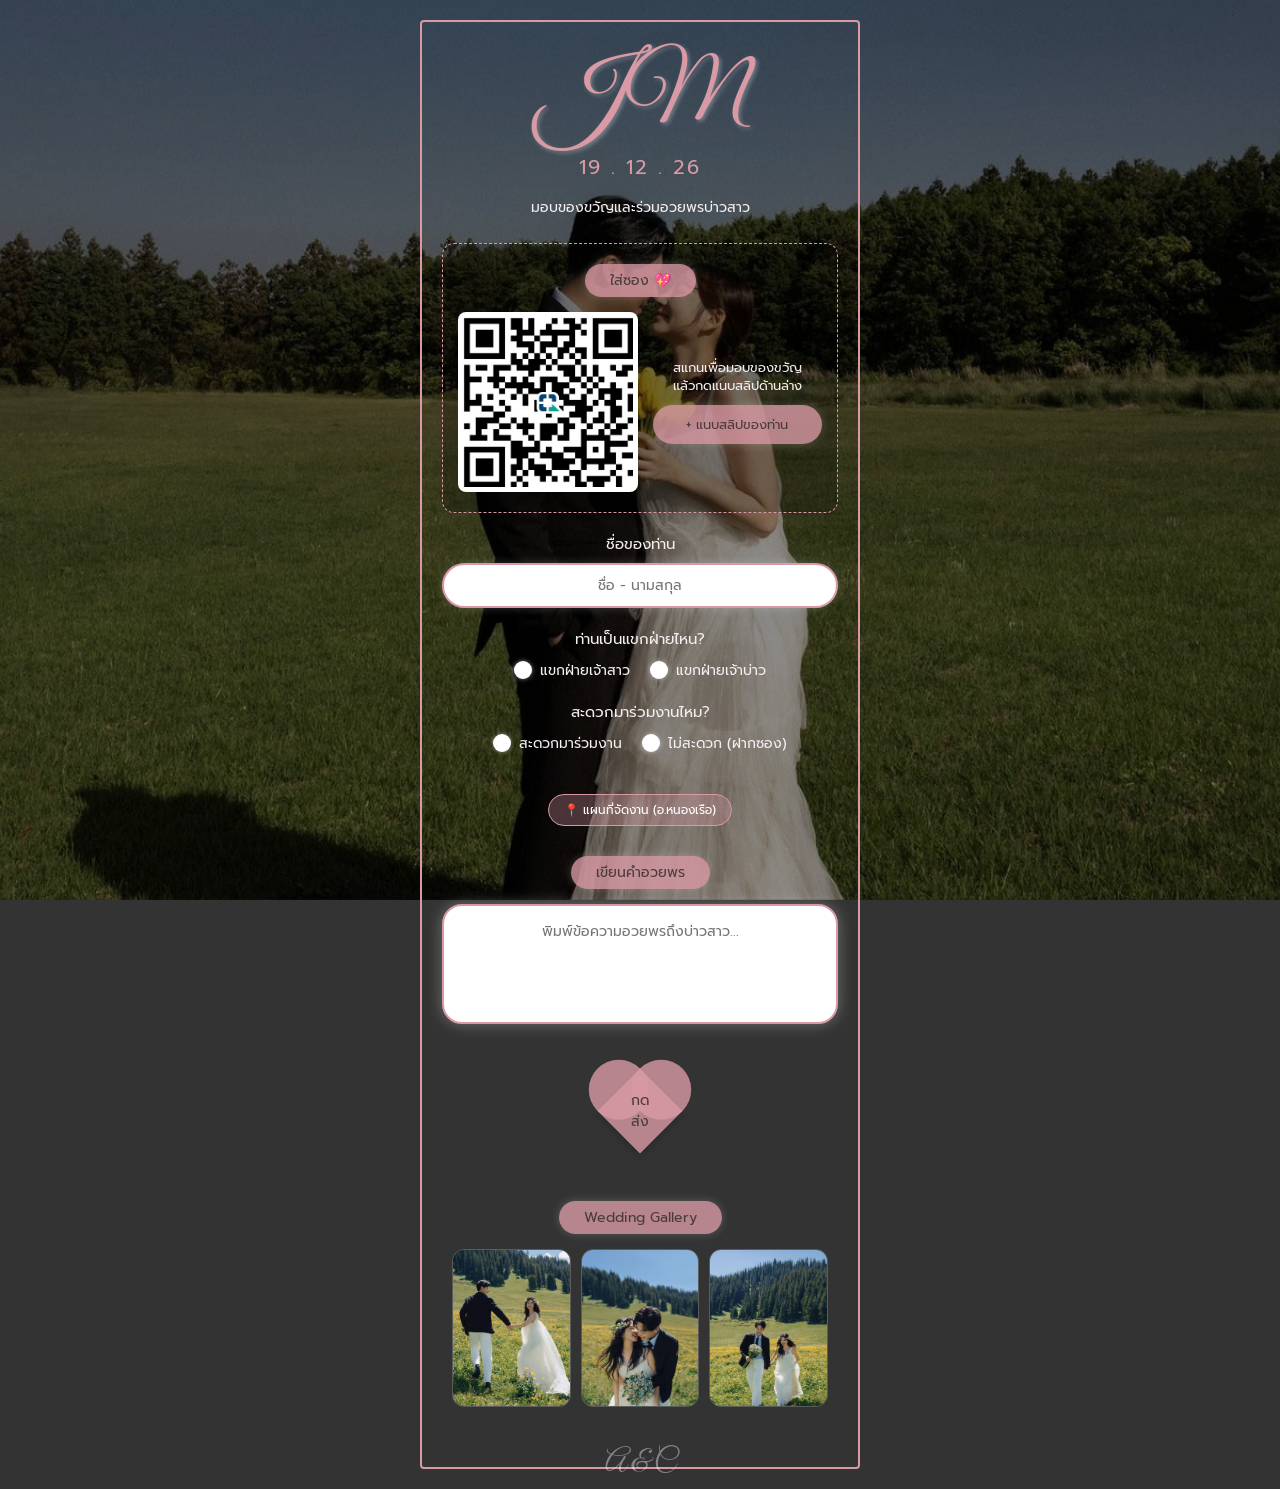
<file: index.html>
<!DOCTYPE html>
<html lang="th">

<head>
    <meta charset="UTF-8">
    <meta name="viewport" content="width=device-width, initial-scale=1.0, maximum-scale=1.0, user-scalable=no">
    <title>ร่วมแสดงความยินดีงานแต่ง</title>
    <link href="https://fonts.googleapis.com/css2?family=Great+Vibes&family=Prompt:wght@300;400;500&display=swap"
        rel="stylesheet">
    <link rel="stylesheet" href="style.css">
</head>

<body>

    <!-- Background -->
    <div class="bg-container">
        <div class="bg-overlay"></div>
    </div>

    <main class="wedding-wrapper">
        <div class="wedding-border">

            <!-- ═══ 1. Header ═══ -->
            <header class="header-section">
                <h1 class="monogram">JM</h1>
                <p class="date">19 . 12 . 26</p>
                <p class="subtitle">มอบของขวัญและร่วมอวยพรบ่าวสาว</p>
            </header>

            <form id="wedding-form">

                <!-- ═══ 2. QR Code + Upload Slip (Priority 1) ═══ -->
                <section class="envelope-section">
                    <div class="section-label">ใส่ซอง 💖</div>
                    <div class="qr-upload-row">
                        <div class="qr-box">
                            <img src="img/qr.jpg" alt="QR Code" class="qr-code">
                        </div>
                        <div class="upload-box">
                            <p class="upload-hint">สแกนเพื่อมอบของขวัญ<br>แล้วกดแนบสลิปด้านล่าง</p>
                            <button type="button" id="btn-open-slip-modal" class="pill-btn pink-btn">+
                                แนบสลิปของท่าน</button>
                        </div>
                    </div>
                    <div id="slip-status" class="slip-status hidden">✅ แนบสลิปเรียบร้อยแล้ว</div>
                </section>

                <!-- ═══ 3. Guest Info ═══ -->
                <section class="form-section">
                    <div class="form-row">
                        <label for="guest-name">ชื่อของท่าน</label>
                        <input type="text" id="guest-name" name="guest-name" class="pill-input"
                            placeholder="ชื่อ - นามสกุล" required>
                    </div>

                    <div class="form-row">
                        <p class="question-label">ท่านเป็นแขกฝ่ายไหน?</p>
                        <div class="radio-row">
                            <label class="custom-radio">
                                <input type="radio" name="relation" value="เจ้าสาว" required>
                                <span class="radio-mark"></span>
                                แขกฝ่ายเจ้าสาว
                            </label>
                            <label class="custom-radio">
                                <input type="radio" name="relation" value="เจ้าบ่าว">
                                <span class="radio-mark"></span>
                                แขกฝ่ายเจ้าบ่าว
                            </label>
                        </div>
                    </div>

                    <div class="form-row">
                        <p class="question-label">สะดวกมาร่วมงานไหม?</p>
                        <div class="radio-row">
                            <label class="custom-radio">
                                <input type="radio" name="attending" value="สะดวกมาร่วมงาน" required>
                                <span class="radio-mark"></span>
                                สะดวกมาร่วมงาน
                            </label>
                            <label class="custom-radio">
                                <input type="radio" name="attending" value="ไม่สะดวก">
                                <span class="radio-mark"></span>
                                ไม่สะดวก (ฝากซอง)
                            </label>
                        </div>
                    </div>
                </section>

                <!-- ═══ 4. Map ═══ -->
                <section class="map-section">
                    <a href="https://www.google.com/maps/place/Nong+Ruea+District,+Khon+Kaen" target="_blank"
                        class="map-link">
                        📍 แผนที่จัดงาน (อ.หนองเรือ)
                    </a>
                </section>

                <!-- ═══ 5. Blessing ═══ -->
                <section class="blessing-section">
                    <div class="section-label">เขียนคำอวยพร</div>
                    <textarea id="message" name="message" class="blessing-textarea"
                        placeholder="พิมพ์ข้อความอวยพรถึงบ่าวสาว..." required></textarea>
                </section>

                <!-- ═══ 6. Submit ═══ -->
                <div class="submit-section">
                    <button type="submit" id="btn-submit" class="heart-btn">
                        <span>กดส่ง</span>
                    </button>
                </div>

            </form>

            <!-- ═══ 7. Wedding Gallery (Bonus at bottom) ═══ -->
            <section class="gallery-section" style="margin-top: 20px;">
                <div class="section-label">Wedding Gallery</div>
                <div class="gallery-grid">
                    <img src="img/1.jpg" alt="Gallery 1">
                    <img src="img/2.jpg" alt="Gallery 2">
                    <img src="img/3.jpg" alt="Gallery 3">
                </div>
            </section>

            <div class="footer-logo">A & C</div>
        </div>
    </main>

    <!-- Slip Upload Modal -->
    <div id="slip-modal" class="modal">
        <div class="modal-content">
            <span class="close-btn" id="close-slip-modal">&times;</span>
            <h2>แนบสลิปโอนเงิน</h2>
            <div class="upload-area" id="upload-area">
                <input type="file" id="slip-input" accept="image/*" hidden>
                <div class="upload-placeholder" id="upload-placeholder">
                    <span class="upload-icon">📤</span>
                    <span>คลิกเพื่อเลือกรูปภาพสลิป</span>
                </div>
                <img id="slip-preview" class="slip-preview hidden" alt="Slip Preview">
            </div>
            <button type="button" id="btn-confirm-slip" class="pill-btn pink-btn" disabled>ยืนยันสลิป</button>
        </div>
    </div>

    <!-- Thank You Modal -->
    <div id="thank-you-modal" class="modal">
        <div class="modal-content thank-you-content">
            <div class="thank-icon">🌸</div>
            <h2>ขอบคุณจากใจ</h2>
            <p class="thank-you-text">ขอบคุณ คุณ <span id="thank-you-name" class="highlight-name">...</span> มากๆ
                นะคะ/ครับ</p>
            <p class="thank-you-sub">ที่มาร่วมแสดงความยินดีและเป็นส่วนหนึ่ง<br>ในวันสำคัญของเราสองคน</p>
            <button type="button" id="btn-close-thank-you" class="pill-btn pink-btn">ปิดหน้าต่าง</button>
        </div>
    </div>

    <!-- Loading Overlay -->
    <div id="loading-overlay" class="loading-overlay hidden">
        <div class="spinner"></div>
    </div>

    <script src="script.js"></script>
</body>

</html>
</file>
<file: style.css>
:root {
    --color-pink: #d99aa5;
    --color-pink-translucent: rgba(217, 154, 165, 0.8);
    --color-white: #ffffff;
    --color-text-light: #f5eef0;
    --color-text-dark: #4a3b3d;
    --font-script: 'Great Vibes', cursive;
    --font-thai: 'Prompt', sans-serif;
}

* {
    box-sizing: border-box;
    margin: 0;
    padding: 0;
}

body {
    font-family: var(--font-thai);
    color: var(--color-white);
    background-color: #333;
    min-height: 100vh;
    overflow-x: hidden;
}

/* Background */
.bg-container {
    position: fixed;
    top: 0;
    left: 0;
    width: 100%;
    height: 100%;
    background-image: url('img/back.jpg');
    background-size: cover;
    background-position: center;
    z-index: -2;
}

.bg-overlay {
    position: fixed;
    top: 0;
    left: 0;
    width: 100%;
    height: 100%;
    background-color: rgba(0, 0, 0, 0.45);
    z-index: -1;
}

/* Layout */
.wedding-wrapper {
    width: 100%;
    max-width: 480px;
    margin: 0 auto;
    padding: 20px;
    min-height: 100vh;
    display: flex;
    flex-direction: column;
}

.wedding-border {
    border: 2px solid var(--color-pink);
    border-radius: 4px;
    padding: 30px 20px;
    flex-grow: 1;
    display: flex;
    flex-direction: column;
    align-items: center;
    text-align: center;
    position: relative;
}

/* Section Label */
.section-label {
    background-color: var(--color-pink-translucent);
    color: var(--color-text-dark);
    padding: 6px 25px;
    border-radius: 25px;
    display: inline-block;
    font-size: 14px;
    margin-bottom: 15px;
    box-shadow: 0 0 10px rgba(255,255,255,0.2);
}

/* 1. Header */
.header-section {
    margin-bottom: 25px;
}
.monogram {
    font-family: var(--font-script);
    font-size: 90px;
    color: var(--color-pink);
    line-height: 1;
    text-shadow: 2px 2px 4px rgba(255,255,255,0.3);
    margin-bottom: 10px;
    font-weight: normal;
}
.date {
    color: var(--color-pink);
    font-size: 20px;
    letter-spacing: 2px;
    margin-bottom: 15px;
}
.subtitle {
    color: var(--color-text-light);
    font-size: 14px;
}

/* 2. Gallery */
.gallery-section {
    width: 100%;
    margin-bottom: 30px;
}
.gallery-grid {
    display: flex;
    gap: 10px;
    justify-content: center;
}
.gallery-grid img {
    width: 30%;
    aspect-ratio: 3/4;
    object-fit: cover;
    border-radius: 12px;
    border: 1px solid rgba(255,255,255,0.2);
}

/* 3. Form Info */
#wedding-form {
    width: 100%;
    display: flex;
    flex-direction: column;
    align-items: center;
}
.form-section {
    width: 100%;
    margin-bottom: 20px;
}
.form-row {
    margin-bottom: 20px;
}
.form-row label[for="guest-name"] {
    display: block;
    margin-bottom: 8px;
    color: var(--color-text-light);
    font-size: 15px;
}
.pill-input {
    width: 100%;
    padding: 10px 20px;
    border-radius: 25px;
    border: 2px solid var(--color-pink);
    background-color: var(--color-white);
    font-family: var(--font-thai);
    font-size: 14px;
    color: var(--color-text-dark);
    outline: none;
    box-shadow: 0 0 10px rgba(255,255,255,0.2);
    text-align: center;
}
.question-label {
    color: var(--color-text-light);
    font-size: 15px;
    margin-bottom: 10px;
}
.radio-row {
    display: flex;
    justify-content: center;
    gap: 20px;
}
.custom-radio {
    display: flex;
    align-items: center;
    cursor: pointer;
    font-size: 14px;
    color: var(--color-text-light);
}
.custom-radio input {
    position: absolute;
    opacity: 0;
    cursor: pointer;
}
.radio-mark {
    height: 18px;
    width: 18px;
    background-color: var(--color-white);
    border-radius: 50%;
    margin-right: 8px;
    position: relative;
    box-shadow: 0 0 5px rgba(255,255,255,0.5);
}
.custom-radio input:checked ~ .radio-mark {
    background-color: var(--color-pink);
    border: 2px solid var(--color-white);
}

/* 4. Map */
.map-section {
    margin-bottom: 30px;
}
.map-link {
    display: inline-block;
    color: var(--color-white);
    background: rgba(217, 154, 165, 0.3);
    padding: 6px 15px;
    border-radius: 20px;
    text-decoration: none;
    font-size: 12px;
    border: 1px solid var(--color-pink);
    transition: 0.3s;
}
.map-link:hover {
    background: var(--color-pink-translucent);
}

/* 5. Blessing */
.blessing-section {
    width: 100%;
    margin-bottom: 30px;
}
.blessing-textarea {
    width: 100%;
    height: 120px;
    border-radius: 20px;
    border: 2px solid var(--color-pink);
    background-color: var(--color-white);
    padding: 15px;
    font-family: var(--font-thai);
    font-size: 14px;
    color: var(--color-text-dark);
    resize: none;
    outline: none;
    box-shadow: 0 0 15px rgba(255,255,255,0.3);
    text-align: center;
}

/* 6. Envelope / QR */
.envelope-section {
    width: 100%;
    margin-bottom: 20px;
    background: rgba(0,0,0,0.2);
    padding: 20px 15px;
    border-radius: 12px;
    border: 1px dashed var(--color-pink);
}
.qr-upload-row {
    display: flex;
    justify-content: space-between;
    align-items: center;
    gap: 15px;
}
.qr-box {
    flex: 1;
    background: var(--color-white);
    padding: 5px;
    border-radius: 8px;
}
.qr-code {
    width: 100%;
    height: auto;
    display: block;
}
.upload-box {
    flex: 1;
    display: flex;
    flex-direction: column;
    gap: 10px;
}
.upload-hint {
    font-size: 13px;
    color: var(--color-text-light);
    line-height: 1.4;
}
.pill-btn {
    padding: 10px 15px;
    border-radius: 25px;
    border: none;
    font-family: var(--font-thai);
    font-size: 13px;
    cursor: pointer;
    text-align: center;
    width: 100%;
}
.pink-btn {
    background-color: var(--color-pink-translucent);
    color: var(--color-text-dark);
    box-shadow: 0 0 10px rgba(255,255,255,0.2);
}
.pink-btn:disabled {
    background-color: rgba(150,150,150,0.5);
    color: #ccc;
}
.slip-status {
    margin-top: 15px;
    font-size: 14px;
    color: #a8e6cf;
}

/* 7. Submit */
.submit-section {
    position: relative;
    width: 100%;
    height: 100px;
    display: flex;
    justify-content: center;
    align-items: center;
    margin-bottom: 20px;
}
.heart-btn {
    position: relative;
    width: 60px;
    height: 60px;
    background-color: var(--color-pink-translucent);
    transform: rotate(-45deg);
    border: none;
    cursor: pointer;
    box-shadow: -2px 2px 10px rgba(0,0,0,0.2);
    transition: transform 0.2s;
}
.heart-btn:hover {
    transform: rotate(-45deg) scale(1.05);
}
.heart-btn::before, .heart-btn::after {
    content: "";
    position: absolute;
    width: 60px;
    height: 60px;
    background-color: var(--color-pink-translucent);
    border-radius: 50%;
}
.heart-btn::before { top: -30px; left: 0; }
.heart-btn::after { top: 0; left: 30px; }
.heart-btn span {
    position: absolute;
    top: 50%;
    left: 50%;
    transform: translate(-50%, -50%) rotate(45deg);
    z-index: 10;
    color: var(--color-text-dark);
    font-family: var(--font-thai);
    font-size: 14px;
}

/* Footer */
.footer-logo {
    font-family: var(--font-script);
    font-size: 30px;
    color: rgba(255,255,255,0.4);
    position: absolute;
    bottom: -15px;
    background: transparent;
    padding: 0 10px;
}

/* Modals */
.modal {
    display: none;
    position: fixed;
    top: 0;
    left: 0;
    width: 100%;
    height: 100%;
    background-color: rgba(0, 0, 0, 0.7);
    z-index: 1000;
    justify-content: center;
    align-items: center;
}
.modal.show { display: flex; }
.modal-content {
    background-color: var(--color-white);
    color: var(--color-text-dark);
    width: 90%;
    max-width: 400px;
    border-radius: 16px;
    padding: 30px 20px;
    text-align: center;
    position: relative;
    border: 2px solid var(--color-pink);
}
.close-btn {
    position: absolute;
    top: 10px;
    right: 15px;
    font-size: 24px;
    color: #888;
    cursor: pointer;
}
.upload-area {
    margin: 20px 0;
    border: 2px dashed var(--color-pink);
    border-radius: 12px;
    padding: 30px;
    cursor: pointer;
    background-color: #fafafa;
}
.slip-preview {
    max-width: 100%;
    max-height: 200px;
    border-radius: 8px;
    margin-top: 10px;
}
.hidden { display: none !important; }

/* Thank You */
.thank-icon {
    font-size: 50px;
    margin-bottom: 10px;
}
.highlight-name {
    color: var(--color-pink);
    font-weight: 500;
}
.thank-you-sub {
    font-size: 14px;
    color: #666;
    margin: 10px 0 20px;
}

/* Loading Overlay */
.loading-overlay {
    position: fixed;
    top: 0;
    left: 0;
    width: 100%;
    height: 100%;
    background: rgba(0,0,0,0.6);
    z-index: 2000;
    display: flex;
    justify-content: center;
    align-items: center;
}
.spinner {
    width: 40px;
    height: 40px;
    border: 4px solid rgba(255,255,255,0.3);
    border-top-color: var(--color-pink);
    border-radius: 50%;
    animation: spin 1s linear infinite;
}
@keyframes spin { to { transform: rotate(360deg); } }
</file>
